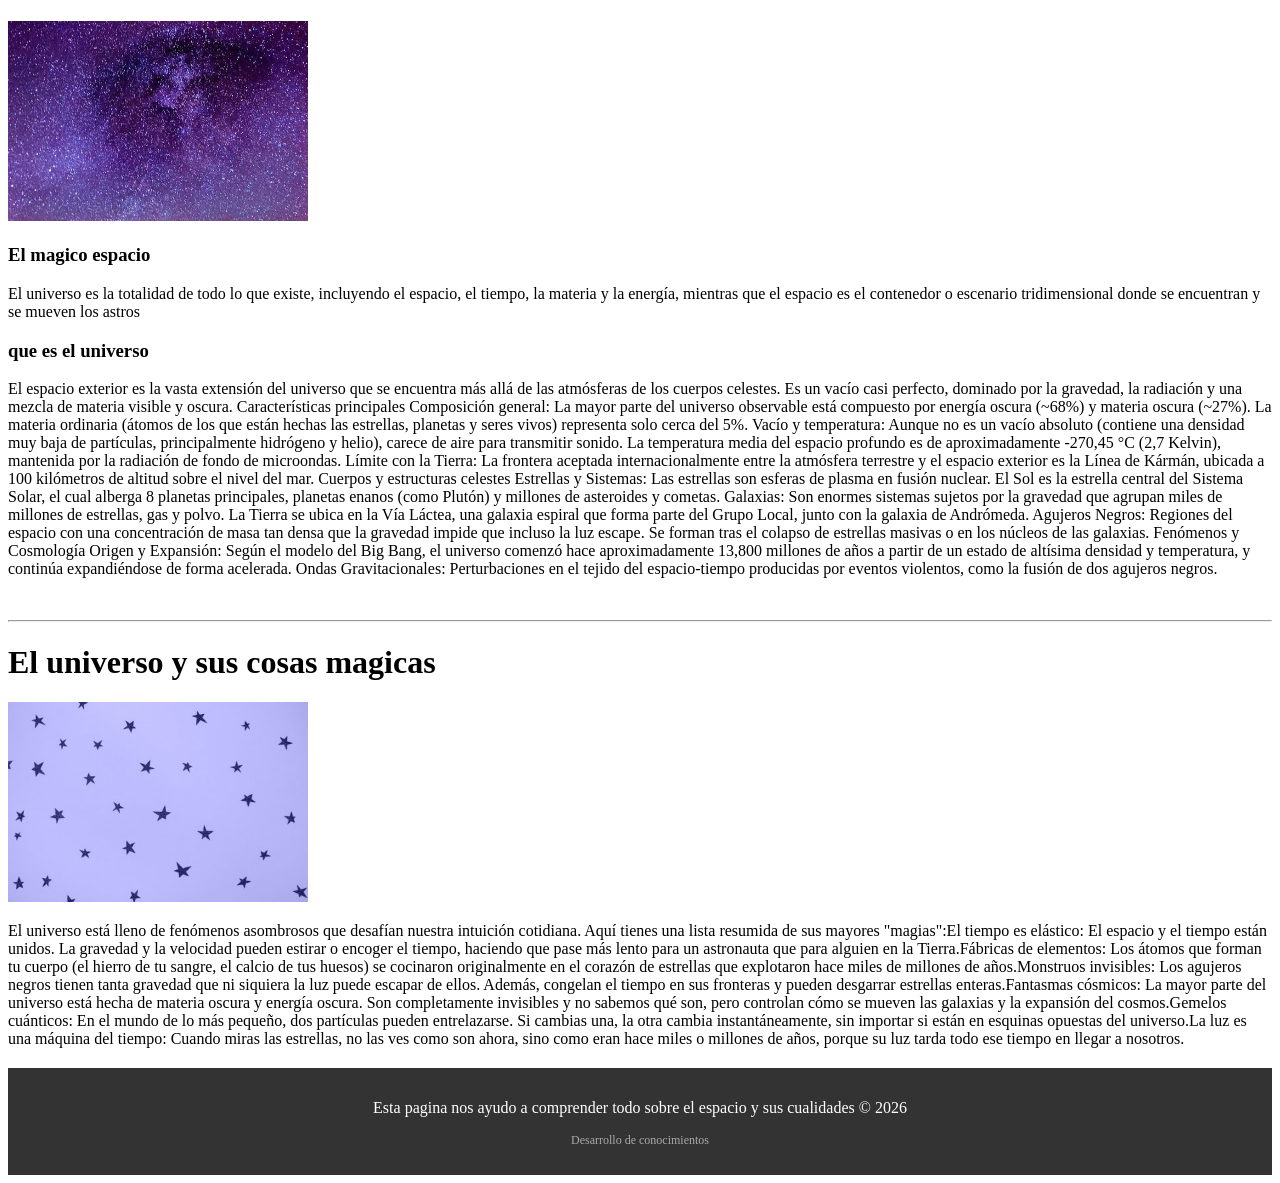
<file: index.html>
<!DOCTYPE html>
<html lang="en">
<head>
    <meta charset="UTF-8">
    <meta name="viewport" content="width=device-width, initial-scale=1.0">
    <title>UN NUEVO UNIVERSO</title>
</head>
<body>
 <header>
    <ul>
       
    </ul>
 </header>   
 
    <h1></h1>
 
 <div> </div>
 <img src="espacio.jpg" alt="https://images.unsplash.com/photo-1601074741256-26ae877a41a6?fm=jpg&q=60&w=3000&auto=format&fit=crop&ixlib=rb-4.1.0&ixid=M3wxMjA3fDB8MHxzZWFyY2h8MTB8fGVzdHJlbGxhcyUyMG1vcmFkYXN8ZW58MHx8MHx8fDA%3D" style="width 200px; height:200px;">
 <h3> El magico espacio</h3>
 <p>El universo es la totalidad de todo lo que existe, incluyendo el espacio, el tiempo, la materia y la energía, mientras que el espacio es el contenedor o escenario tridimensional donde se encuentran y se mueven los astros</p>
<h3> que es el universo</h3>
<p>El espacio exterior es la vasta extensión del universo que se encuentra más allá de las atmósferas de los cuerpos celestes. Es un vacío casi perfecto, dominado por la gravedad, la radiación y una mezcla de materia visible y oscura.

Características principales

Composición general: La mayor parte del universo observable está compuesto por energía oscura (~68%) y materia oscura (~27%). La materia ordinaria (átomos de los que están hechas las estrellas, planetas y seres vivos) representa solo cerca del 5%.

Vacío y temperatura: Aunque no es un vacío absoluto (contiene una densidad muy baja de partículas, principalmente hidrógeno y helio), carece de aire para transmitir sonido. La temperatura media del espacio profundo es de aproximadamente -270,45 °C (2,7 Kelvin), mantenida por la radiación de fondo de microondas.

Límite con la Tierra: La frontera aceptada internacionalmente entre la atmósfera terrestre y el espacio exterior es la Línea de Kármán, ubicada a 100 kilómetros de altitud sobre el nivel del mar.

Cuerpos y estructuras celestes

Estrellas y Sistemas: Las estrellas son esferas de plasma en fusión nuclear. El Sol es la estrella central del Sistema Solar, el cual alberga 8 planetas principales, planetas enanos (como Plutón) y millones de asteroides y cometas.

Galaxias: Son enormes sistemas sujetos por la gravedad que agrupan miles de millones de estrellas, gas y polvo. La Tierra se ubica en la Vía Láctea, una galaxia espiral que forma parte del Grupo Local, junto con la galaxia de Andrómeda.

Agujeros Negros: Regiones del espacio con una concentración de masa tan densa que la gravedad impide que incluso la luz escape. Se forman tras el colapso de estrellas masivas o en los núcleos de las galaxias.

Fenómenos y Cosmología

Origen y Expansión: Según el modelo del Big Bang, el universo comenzó hace aproximadamente 13,800 millones de años a partir de un estado de altísima densidad y temperatura, y continúa expandiéndose de forma acelerada.

Ondas Gravitacionales: Perturbaciones en el tejido del espacio-tiempo producidas por eventos violentos, como la fusión de dos agujeros negros.</p>


 </footer>
 
</html>
<!DOCTYPE html>
<html lang="es">
<head>
    <meta charset="UTF-8">
    <meta name="viewport" content="width=device-width, initial-scale=1.0">
    <title>gran universo</title>
</head>
<body>

    <header>
        
          
             
               
                
                <img scr="tierra.webp"
              
                <img scr="fugas.jpg"
         
       
    </header>
<hr>
    <main>
        <h1>El universo y sus cosas magicas</h1>

       
        <div class="card">
            <img src="estrellita.jpg "style="width 200px; height:200px;">
          
            <p>El universo está lleno de fenómenos asombrosos que desafían nuestra intuición cotidiana. Aquí tienes una lista resumida de sus mayores "magias":El tiempo es elástico: El espacio y el tiempo están unidos. La gravedad y la velocidad pueden estirar o encoger el tiempo, haciendo que pase más lento para un astronauta que para alguien en la Tierra.Fábricas de elementos: Los átomos que forman tu cuerpo (el hierro de tu sangre, el calcio de tus huesos) se cocinaron originalmente en el corazón de estrellas que explotaron hace miles de millones de años.Monstruos invisibles: Los agujeros negros tienen tanta gravedad que ni siquiera la luz puede escapar de ellos. Además, congelan el tiempo en sus fronteras y pueden desgarrar estrellas enteras.Fantasmas cósmicos: La mayor parte del universo está hecha de materia oscura y energía oscura. Son completamente invisibles y no sabemos qué son, pero controlan cómo se mueven las galaxias y la expansión del cosmos.Gemelos cuánticos: En el mundo de lo más pequeño, dos partículas pueden entrelazarse. Si cambias una, la otra cambia instantáneamente, sin importar si están en esquinas opuestas del universo.La luz es una máquina del tiempo: Cuando miras las estrellas, no las ves como son ahora, sino como eran hace miles o millones de años, porque su luz tarda todo ese tiempo en llegar a nosotros.</p>
        </div>

      
        </section>
    </main>

    <footer>
        
        <footer     style="background-color:#333;color:white; text-align: center; padding: 15px; margin-top: 20px;">
    <p>Esta pagina nos ayudo a comprender todo sobre el espacio y sus cualidades ©
2026 </p>
    <p style="font-size: 12px; color:#aaa;">Desarrollo de conocimientos</p>
</footer>
    </footer>

</body>
</html>
</file>
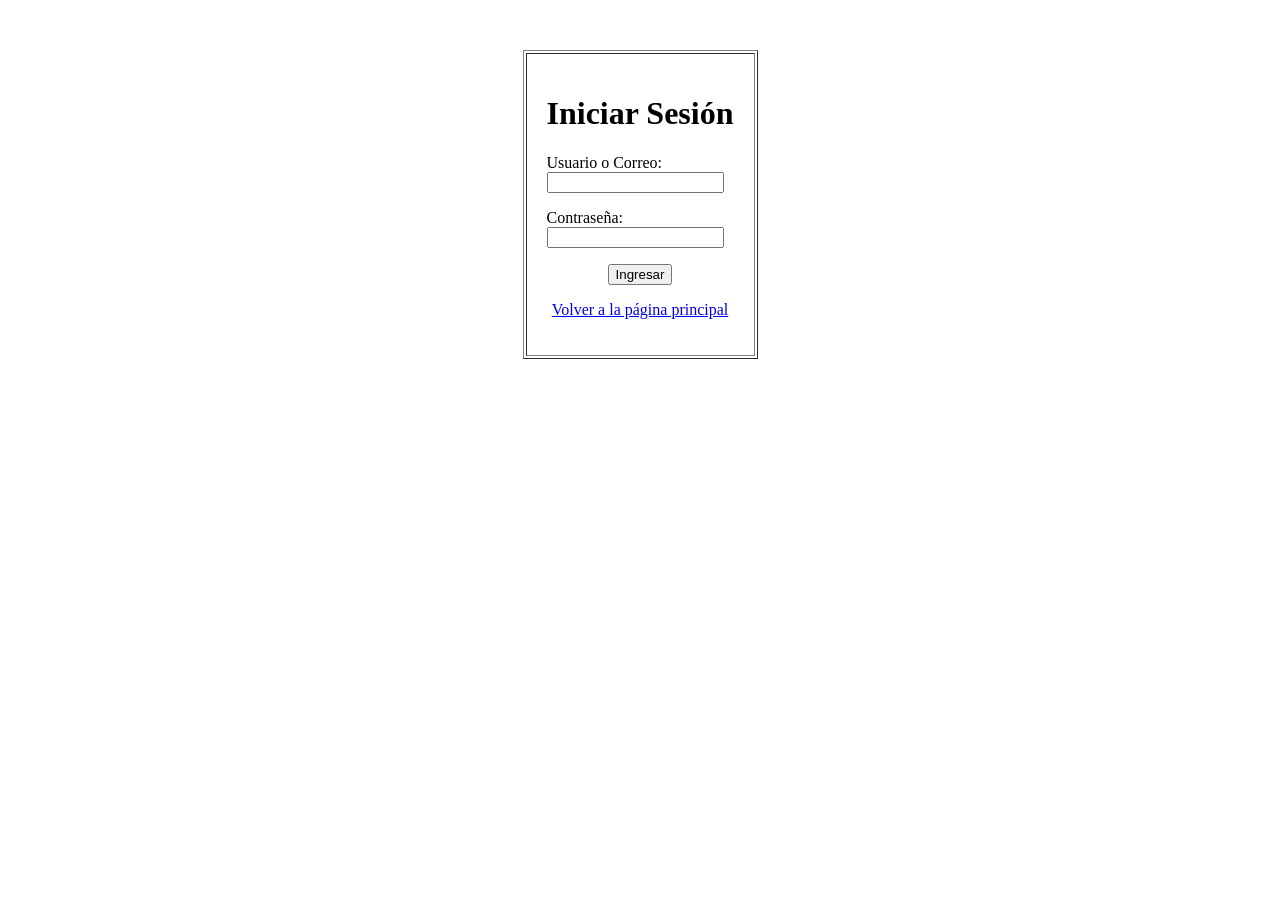
<file: login.html>
<!DOCTYPE html>
<html lang="es">
<head>
    <meta charset="UTF-8">
    <title>Iniciar Sesión</title>
</head>
<body>

    <table border="1" align="center" cellpadding="20" style="margin-top: 50px;">
        <tr>
            <td>
                <h1 align="center">Iniciar Sesión</h1>
                <form action="index.html" method="get">
                    <p>
                        <label for="usuario">Usuario o Correo:</label><br>
                        <input type="text" id="usuario" name="usuario" required>
                    </p>
                    <p>
                        <label for="password">Contraseña:</label><br>
                        <input type="password" id="password" name="password" required>
                    </p>
                    <p align="center">
                        <button type="submit">Ingresar</button>
                    </p>
                </form>
                <p align="center">
                    <a href="index.html">Volver a la página principal</a>
                </p>
            </td>
        </tr>
    </table>

</body>
</html>
</file>
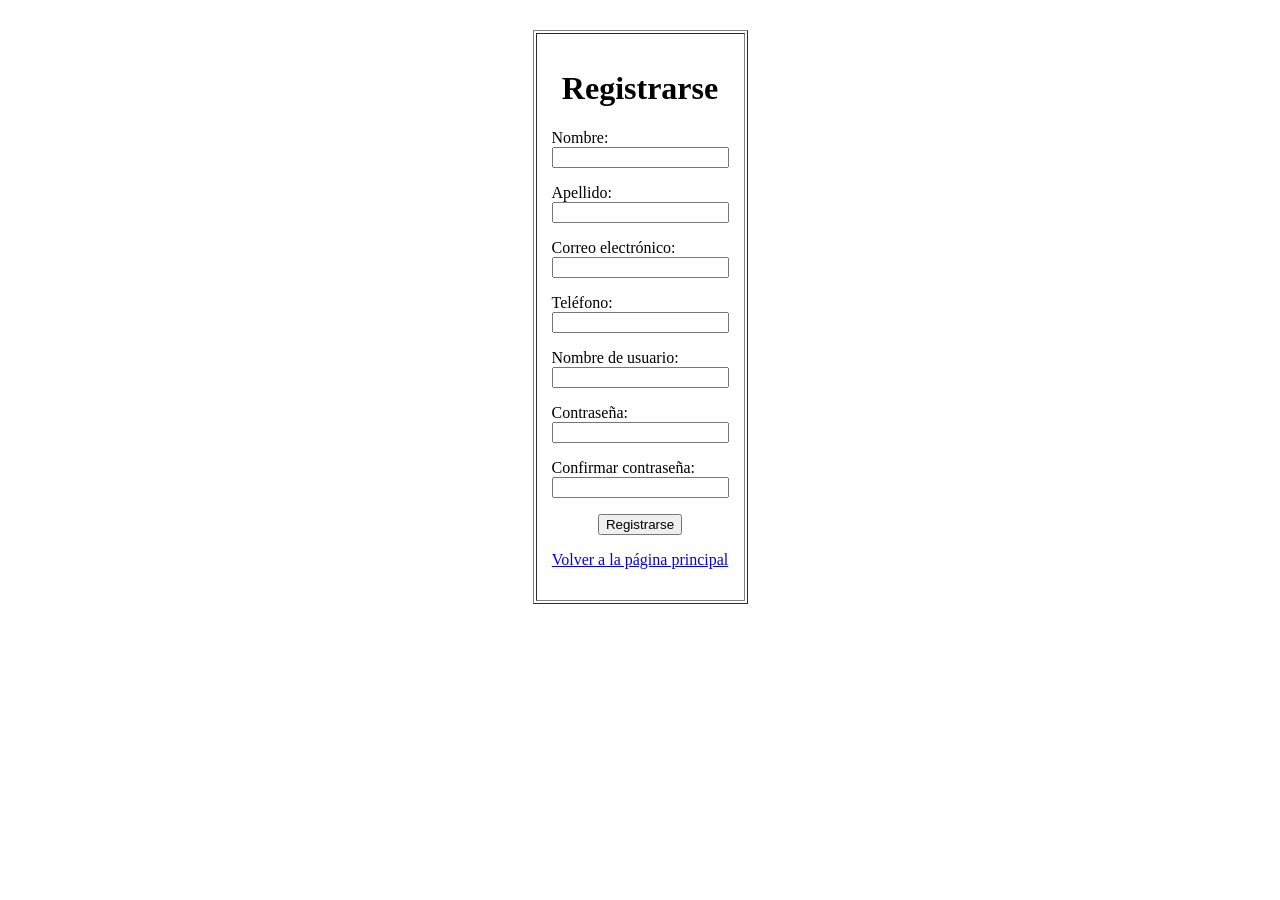
<file: registrarse.html>
<!DOCTYPE html>
<html lang="es">
<head>
    <meta charset="UTF-8">
    <title>Registrarse</title>
</head>
<body>

    <table border="1" align="center" cellpadding="15" style="margin-top: 30px;">
        <tr>
            <td>
                <h1 align="center">Registrarse</h1>
                <form action="index.html" method="get">
                    <p>
                        <label>Nombre:</label><br>
                        <input type="text" required>
                    </p>
                    <p>
                        <label>Apellido:</label><br>
                        <input type="text" required>
                    </p>
                    <p>
                        <label>Correo electrónico:</label><br>
                        <input type="email" required>
                    </p>
                    <p>
                        <label>Teléfono:</label><br>
                        <input type="tel" required>
                    </p>
                    <p>
                        <label>Nombre de usuario:</label><br>
                        <input type="text" required>
                    </p>
                    <p>
                        <label>Contraseña:</label><br>
                        <input type="password" required>
                    </p>
                    <p>
                        <label>Confirmar contraseña:</label><br>
                        <input type="password" required>
                    </p>
                    <p align="center">
                        <button type="submit">Registrarse</button>
                    </p>
                </form>
                <p align="center">
                    <a href="index.html">Volver a la página principal</a>
                </p>
            </td>
        </tr>
    </table>

</body>
</html>
</file>
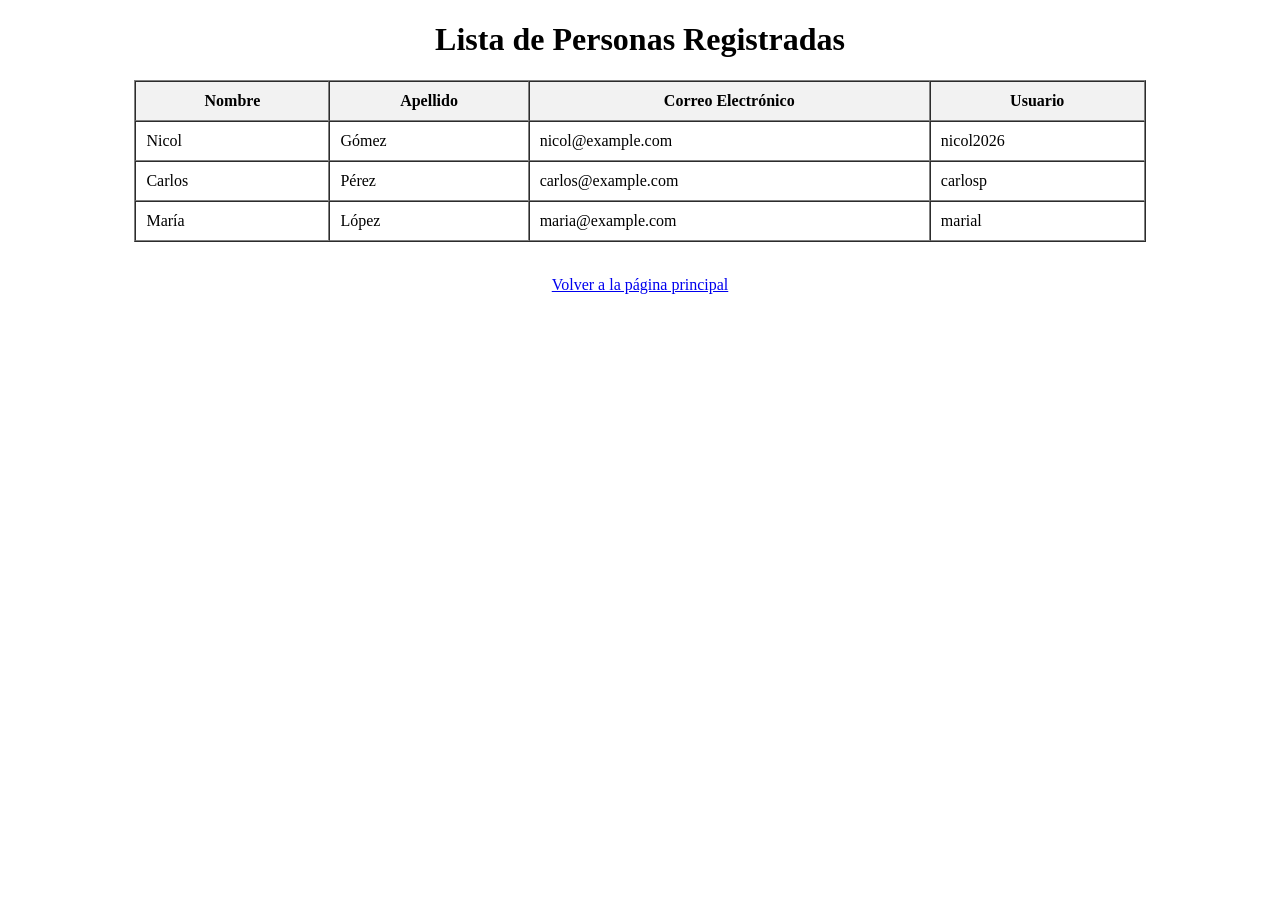
<file: tabla.html>
<!DOCTYPE html>
<html lang="es">
<head>
    <meta charset="UTF-8">
    <title>Personas Registradas</title>
</head>
<body>

    <h1 align="center">Lista de Personas Registradas</h1>

    <table border="1" align="center" cellpadding="10" cellspacing="0" width="80%">
        <thead>
            <tr bgcolor="#f2f2f2">
                <th>Nombre</th>
                <th>Apellido</th>
                <th>Correo Electrónico</th>
                <th>Usuario</th>
            </tr>
        </thead>
        <tbody>
            <tr>
                <td>Nicol</td>
                <td>Gómez</td>
                <td>nicol@example.com</td>
                <td>nicol2026</td>
            </tr>
            <tr>
                <td>Carlos</td>
                <td>Pérez</td>
                <td>carlos@example.com</td>
                <td>carlosp</td>
            </tr>
            <tr>
                <td>María</td>
                <td>López</td>
                <td>maria@example.com</td>
                <td>marial</td>
            </tr>
        </tbody>
    </table>

    <br>
    <p align="center">
        <a href="index.html">Volver a la página principal</a>
    </p>

</body>
</html>
</file>
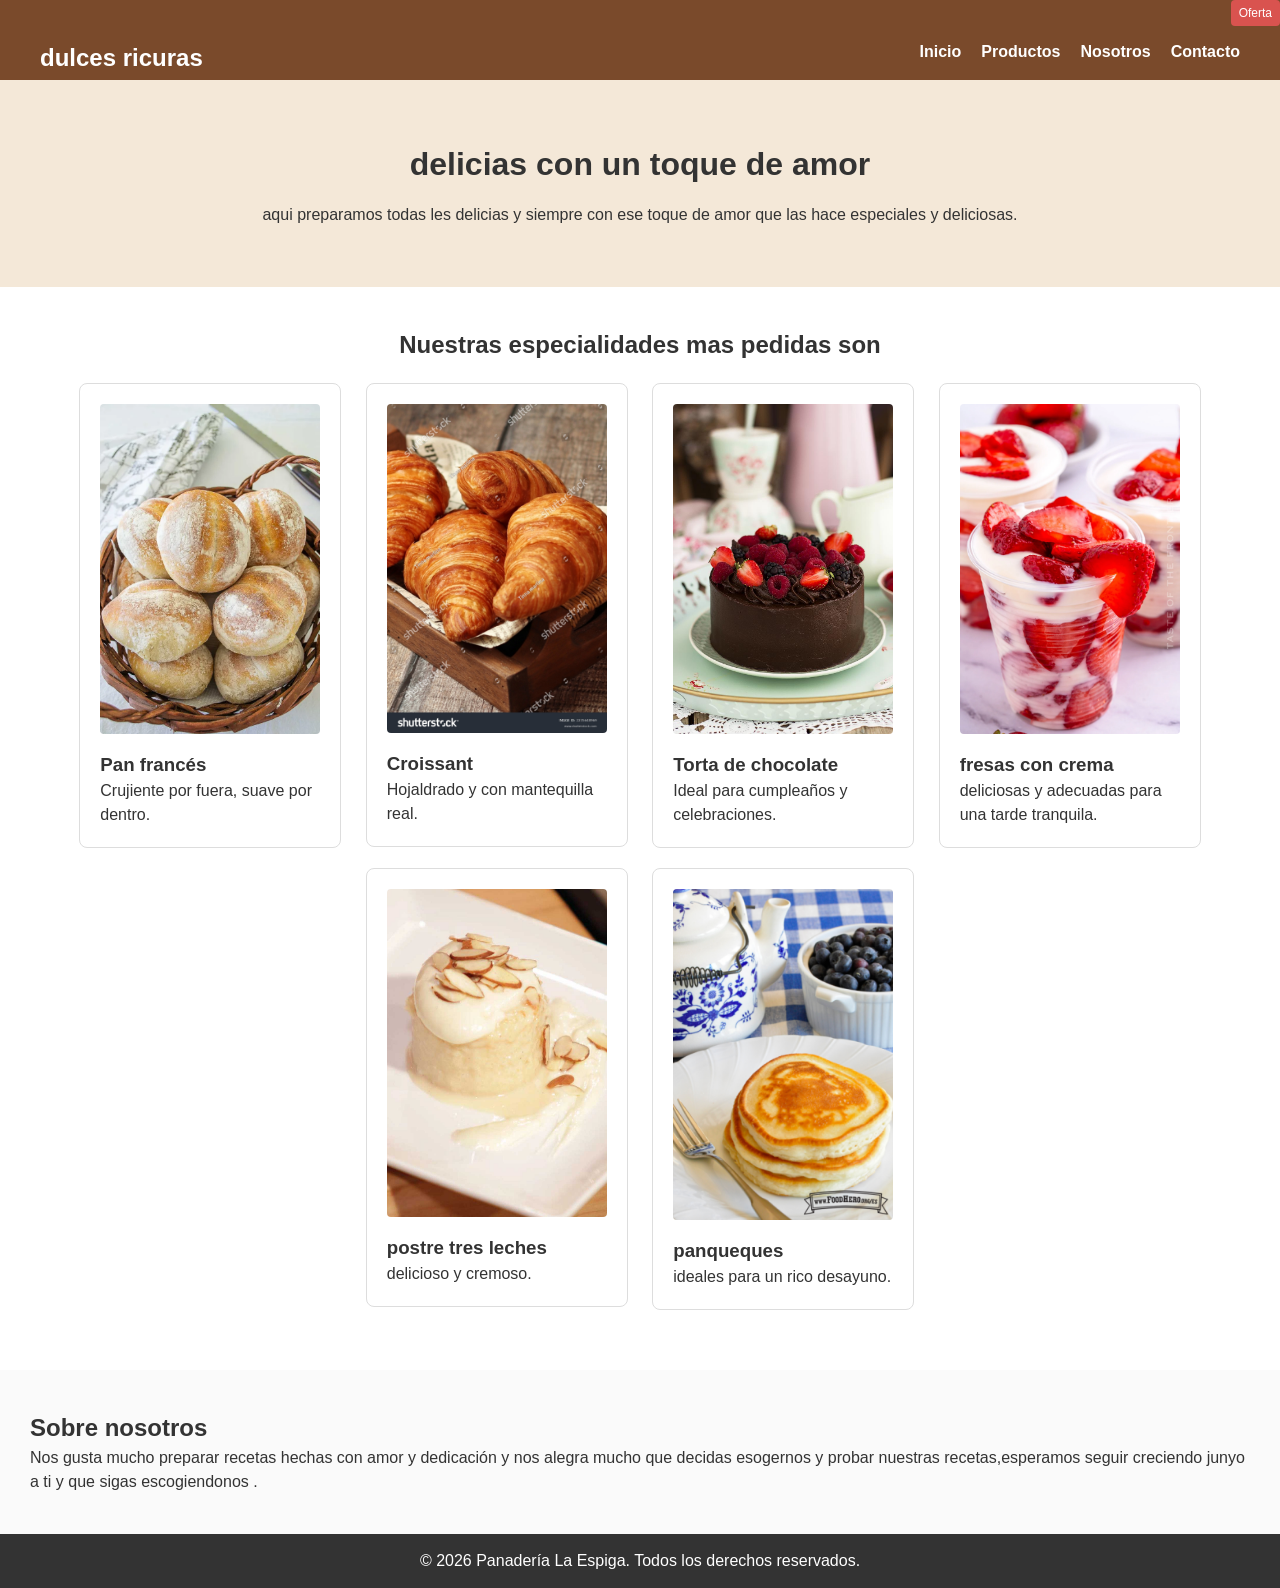
<file: HTML/PANADERIA.HTML>
<!DOCTYPE html>
<html lang="es">
<head>
  <meta charset="UTF-8">
  <meta name="viewport" content="width=device-width, initial-scale=1.0">
  <title>Panadería La Espiga</title>
  <link rel="stylesheet" href="CSS/PANADERIA.css">
</head>
<body>

  <header class="cabecera">
    <div class="logo">dulces ricuras</div>
    <nav class="menu-nav">
      <ul>
        <li><a href="#inicio">Inicio</a></li>
        <li><a href="#productos">Productos</a></li>
        <li><a href="#nosotros">Nosotros</a></li>
        <li><a href="#contacto">Contacto</a></li>
      </ul>
    </nav>
  </header>

  <main>
    <section id="inicio" class="hero">
      <h1>delicias con un toque de amor</h1>
      <p>aqui preparamos todas les delicias y siempre con ese toque de amor que las hace especiales y deliciosas.</p>
    </section>

    <section id="productos" class="productos">
      <h2>Nuestras especialidades mas pedidas son</h2>
      <div class="lista-productos">

        <article class="producto-card">
          <span class="etiqueta-oferta">Oferta</span>
          <img src="../IMG/pan.webp" alt="Pan francés">
          <h3>Pan francés</h3>
          <p>Crujiente por fuera, suave por dentro.</p>
        </article>

        <article class="producto-card">
          <img src="../IMG/croisant.jpg" alt="Croissant">
          <h3>Croissant</h3>
          <p>Hojaldrado y con mantequilla real.</p>
        </article>

        <article class="producto-card">
          <img src="../IMG/torta.jpg" alt="Torta de chocolate">
          <h3>Torta de chocolate</h3>
          <p>Ideal para cumpleaños y celebraciones.</p>
        </article>

        <article class="producto-card">
          <img src="../IMG/fresas.webp" alt="fresas con crema">
          <h3>fresas con crema</h3>
          <p>deliciosas y adecuadas para una tarde tranquila.</p>
        </article>


        <article class="producto-card">
          <img src="../IMG/tres leches.jpg"" alt="postre tres leches">
          <h3>postre tres leches</h3>
          <p>delicioso y cremoso.</p>
        </article>

 <article class="producto-card">
          <img src="../IMG/panqueques.png" alt="panqueques">
          <h3>panqueques</h3>
          <p>ideales para un rico desayuno.</p>
        </article>


      </div>
    </section>

    <section id="nosotros" class="nosotros">
      <h2>Sobre nosotros</h2>
      <p>Nos gusta mucho preparar recetas hechas con amor y dedicación y nos alegra mucho que decidas esogernos y probar nuestras recetas,esperamos seguir creciendo junyo a ti y que sigas escogiendonos .</p>
    </section>
  </main>

  <footer class="pie">
    <p>&copy; 2026 Panadería La Espiga. Todos los derechos reservados.</p>
  </footer>

</body>
</html>
</file>
<file: HTML/CSS/PANADERIA.css>
* {
  margin: 0;
  padding: 0;
}

body {
  font-family: 'Segoe UI', Arial, sans-serif;
  color: #333;
  line-height: 1.5;
}

/* ===== CABECERA ===== */
.cabecera {
  background-color: #7a4a2b;
  color: #fff;
  padding: 40px 40px;
}

.logo {
  float: left;
  font-size: 1.5rem;
  font-weight: bold;
}

.menu-nav {
  float: right;
}

.menu-nav ul {
  list-style: none;
}

.menu-nav li {
  float: left;

margin-left: 20px;
}

.menu-nav a {
  color: #fff;
  text-decoration: none;
  font-weight: 600;
}

/* ===== HERO ===== */
.hero {
  background-color: #f4e8d8;
  padding: 60px 30px;
  text-align: center;
}

.hero h1 {
  font-size: 2rem;
  margin-bottom: 15px;
}

/* ===== PRODUCTOS ===== */
.productos {
  padding: 40px 30px;
}

.productos h2 {
  margin-bottom: 20px;
  text-align: center;
}

.lista-productos {
  text-align: center;
}

.producto-card {
  width: 220px;
  padding: 20px;
  border: 1px solid #ddd;
  border-radius: 8px;
  display: inline-block;
  margin: 0 10px 20px;
  text-align: left;
  vertical-align: top;
}

.producto-card img {
  width: 100%;
  border-radius: 4px;
}

.producto-card h3 {
  margin-top: 10px;
}

.etiqueta-oferta {
  position: absolute;
  top: 0;
  right: 0;
  background-color: #d9534f;
  color: #fff;
  font-size: 0.75rem;
  padding: 4px 8px;
  border-radius: 4px;
}

/* ===== NOSOTROS ===== */
.nosotros {
  background-color: #fafafa;
  padding: 40px 30px;
}

/* ===== PIE ===== */
.pie {
  background-color: #333;
  color: #fff;
  text-align: center;
  padding: 15px;
}
</file>
